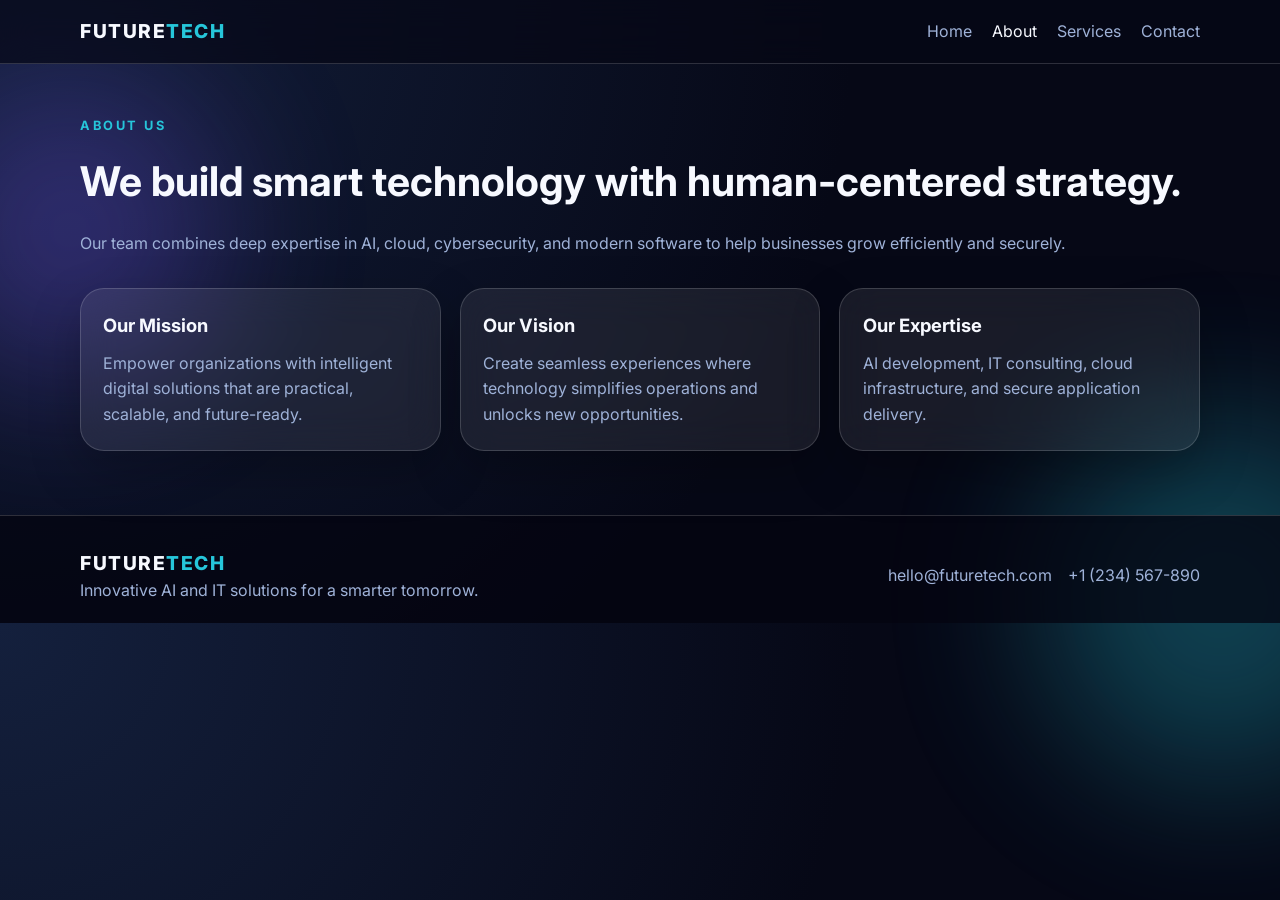
<file: IT/about.html>
<!DOCTYPE html>
<html lang="en">
  <head>
    <meta charset="UTF-8" />
    <meta name="viewport" content="width=device-width, initial-scale=1.0" />
    <title>About | FutureTech IT Solutions</title>
    <link rel="preconnect" href="https://fonts.googleapis.com" />
    <link rel="preconnect" href="https://fonts.gstatic.com" crossorigin />
    <link
      href="https://fonts.googleapis.com/css2?family=Inter:wght@300;400;500;600;700;800&display=swap"
      rel="stylesheet"
    />
    <link rel="stylesheet" href="styles.css" />
  </head>
  <body>
    <div class="background-glow glow-one"></div>
    <div class="background-glow glow-two"></div>

    <header class="header">
      <nav class="nav container">
        <a href="index.html" class="logo">Future<span>Tech</span></a>
        <button class="menu-toggle" aria-label="Toggle navigation">
          <span></span><span></span><span></span>
        </button>
        <div class="nav-links">
          <a href="index.html">Home</a>
          <a href="about.html" class="active">About</a>
          <a href="services.html">Services</a>
          <a href="contact.html">Contact</a>
        </div>
      </nav>
    </header>

    <main class="container" style="padding: 3rem 0 4rem;">
      <section class="reveal">
        <p class="eyebrow">About Us</p>
        <h1 style="font-size: clamp(2rem, 3.2vw, 2.8rem); margin-bottom: 1rem;">We build smart technology with human-centered strategy.</h1>
        <p class="hero-text">Our team combines deep expertise in AI, cloud, cybersecurity, and modern software to help businesses grow efficiently and securely.</p>
      </section>

      <section class="about-grid" style="margin-top: 2rem;">
        <div class="card reveal">
          <h3>Our Mission</h3>
          <p>Empower organizations with intelligent digital solutions that are practical, scalable, and future-ready.</p>
        </div>
        <div class="card reveal">
          <h3>Our Vision</h3>
          <p>Create seamless experiences where technology simplifies operations and unlocks new opportunities.</p>
        </div>
        <div class="card reveal">
          <h3>Our Expertise</h3>
          <p>AI development, IT consulting, cloud infrastructure, and secure application delivery.</p>
        </div>
      </section>
    </main>

    <footer class="footer">
      <div class="container footer-content">
        <div>
          <a href="index.html" class="logo">Future<span>Tech</span></a>
          <p>Innovative AI and IT solutions for a smarter tomorrow.</p>
        </div>
        <div class="contact-links">
          <a href="mailto:hello@futuretech.com">hello@futuretech.com</a>
          <a href="tel:+1234567890">+1 (234) 567-890</a>
        </div>
      </div>
    </footer>

    <script src="script.js"></script>
  </body>
</html>
</file>
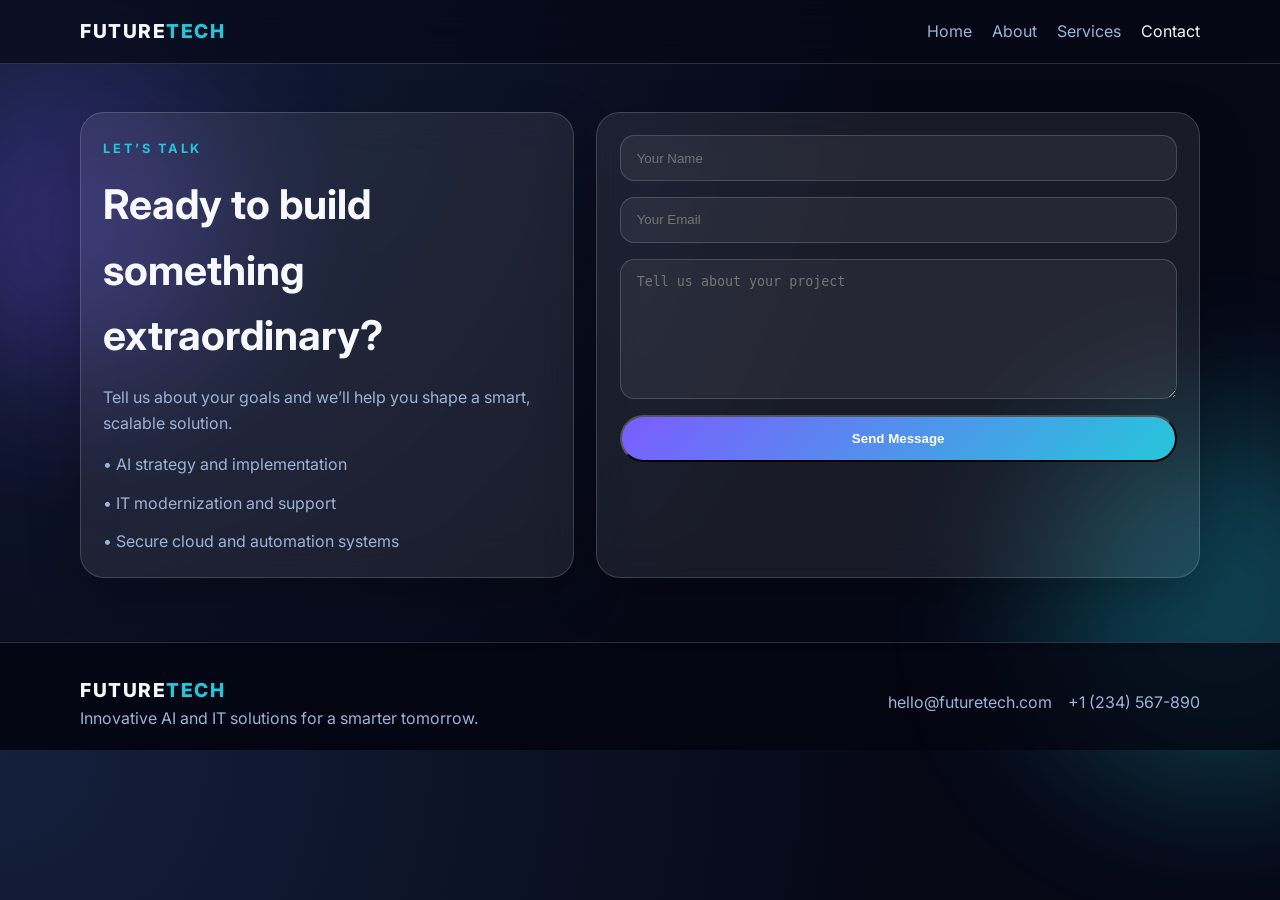
<file: IT/contact.html>
<!DOCTYPE html>
<html lang="en">
  <head>
    <meta charset="UTF-8" />
    <meta name="viewport" content="width=device-width, initial-scale=1.0" />
    <title>Contact | FutureTech IT Solutions</title>
    <link rel="preconnect" href="https://fonts.googleapis.com" />
    <link rel="preconnect" href="https://fonts.gstatic.com" crossorigin />
    <link
      href="https://fonts.googleapis.com/css2?family=Inter:wght@300;400;500;600;700;800&display=swap"
      rel="stylesheet"
    />
    <link rel="stylesheet" href="styles.css" />
  </head>
  <body>
    <div class="background-glow glow-one"></div>
    <div class="background-glow glow-two"></div>

    <header class="header">
      <nav class="nav container">
        <a href="index.html" class="logo">Future<span>Tech</span></a>
        <button class="menu-toggle" aria-label="Toggle navigation">
          <span></span><span></span><span></span>
        </button>
        <div class="nav-links">
          <a href="index.html">Home</a>
          <a href="about.html">About</a>
          <a href="services.html">Services</a>
          <a href="contact.html" class="active">Contact</a>
        </div>
      </nav>
    </header>

    <main class="container contact-page">
      <section class="contact-panel reveal">
        <p class="eyebrow">Let’s Talk</p>
        <h1 style="font-size: clamp(2rem, 3.2vw, 2.8rem); margin-bottom: 1rem;">Ready to build something extraordinary?</h1>
        <p class="hero-text">Tell us about your goals and we’ll help you shape a smart, scalable solution.</p>
        <ul class="list">
          <li>• AI strategy and implementation</li>
          <li>• IT modernization and support</li>
          <li>• Secure cloud and automation systems</li>
        </ul>
      </section>

      <section class="contact-panel reveal">
        <form id="contactForm">
          <input id="name" type="text" placeholder="Your Name" required />
          <input id="email" type="email" placeholder="Your Email" required />
          <textarea id="message" placeholder="Tell us about your project" required></textarea>
          <button class="btn btn-primary" type="submit">Send Message</button>
          <p id="formStatus" class="form-status"></p>
        </form>
      </section>
    </main>

    <footer class="footer">
      <div class="container footer-content">
        <div>
          <a href="index.html" class="logo">Future<span>Tech</span></a>
          <p>Innovative AI and IT solutions for a smarter tomorrow.</p>
        </div>
        <div class="contact-links">
          <a href="mailto:hello@futuretech.com">hello@futuretech.com</a>
          <a href="tel:+1234567890">+1 (234) 567-890</a>
        </div>
      </div>
    </footer>

    <script src="script.js"></script>
  </body>
</html>
</file>
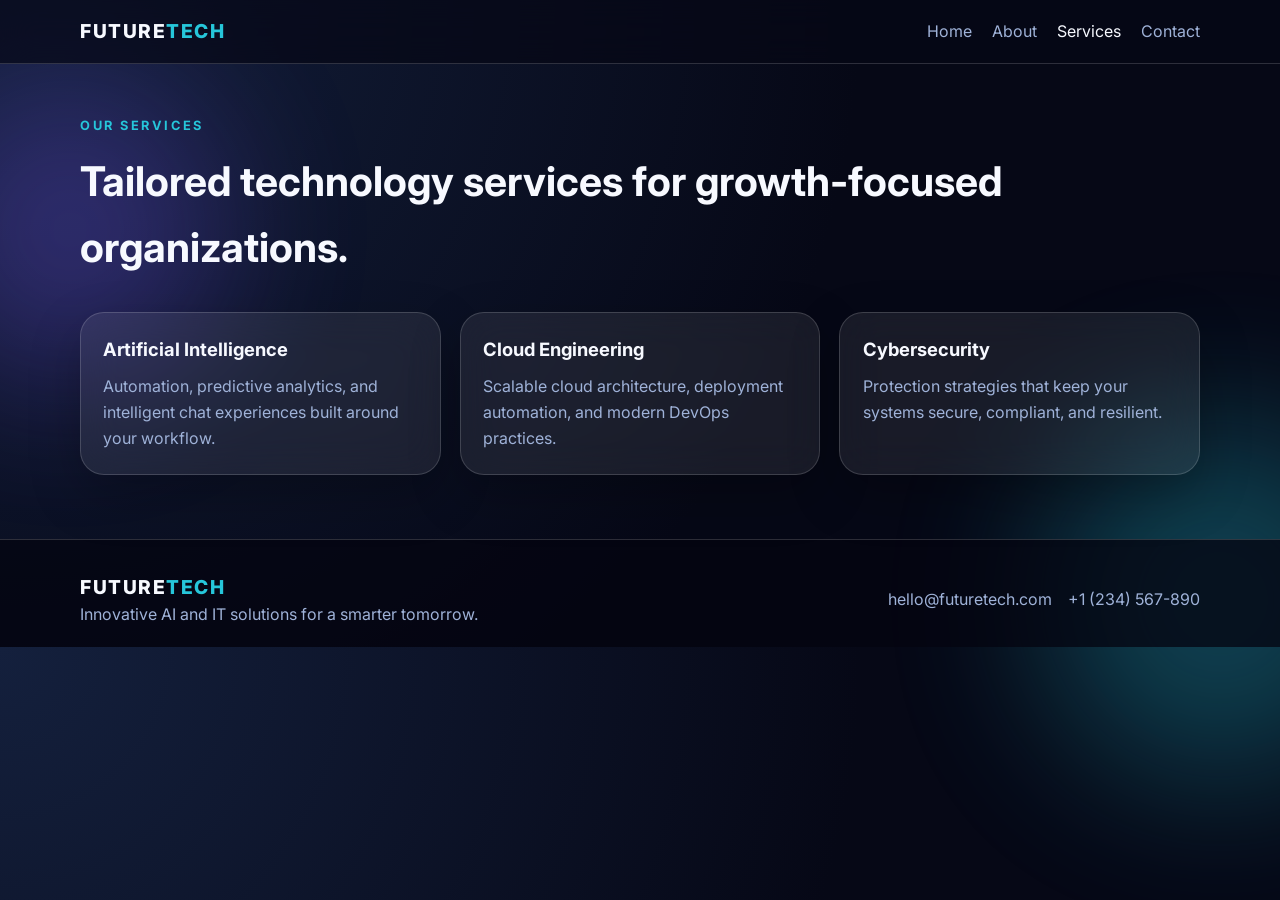
<file: IT/services.html>
<!DOCTYPE html>
<html lang="en">
  <head>
    <meta charset="UTF-8" />
    <meta name="viewport" content="width=device-width, initial-scale=1.0" />
    <title>Services | FutureTech IT Solutions</title>
    <link rel="preconnect" href="https://fonts.googleapis.com" />
    <link rel="preconnect" href="https://fonts.gstatic.com" crossorigin />
    <link
      href="https://fonts.googleapis.com/css2?family=Inter:wght@300;400;500;600;700;800&display=swap"
      rel="stylesheet"
    />
    <link rel="stylesheet" href="styles.css" />
  </head>
  <body>
    <div class="background-glow glow-one"></div>
    <div class="background-glow glow-two"></div>

    <header class="header">
      <nav class="nav container">
        <a href="index.html" class="logo">Future<span>Tech</span></a>
        <button class="menu-toggle" aria-label="Toggle navigation">
          <span></span><span></span><span></span>
        </button>
        <div class="nav-links">
          <a href="index.html">Home</a>
          <a href="about.html">About</a>
          <a href="services.html" class="active">Services</a>
          <a href="contact.html">Contact</a>
        </div>
      </nav>
    </header>

    <main class="container" style="padding: 3rem 0 4rem;">
      <section class="reveal">
        <p class="eyebrow">Our Services</p>
        <h1 style="font-size: clamp(2rem, 3.2vw, 2.8rem); margin-bottom: 1rem;">Tailored technology services for growth-focused organizations.</h1>
      </section>

      <section class="services-grid" style="margin-top: 2rem;">
        <div class="card reveal">
          <h3>Artificial Intelligence</h3>
          <p>Automation, predictive analytics, and intelligent chat experiences built around your workflow.</p>
        </div>
        <div class="card reveal">
          <h3>Cloud Engineering</h3>
          <p>Scalable cloud architecture, deployment automation, and modern DevOps practices.</p>
        </div>
        <div class="card reveal">
          <h3>Cybersecurity</h3>
          <p>Protection strategies that keep your systems secure, compliant, and resilient.</p>
        </div>
      </section>
    </main>

    <footer class="footer">
      <div class="container footer-content">
        <div>
          <a href="index.html" class="logo">Future<span>Tech</span></a>
          <p>Innovative AI and IT solutions for a smarter tomorrow.</p>
        </div>
        <div class="contact-links">
          <a href="mailto:hello@futuretech.com">hello@futuretech.com</a>
          <a href="tel:+1234567890">+1 (234) 567-890</a>
        </div>
      </div>
    </footer>

    <script src="script.js"></script>
  </body>
</html>
</file>
<file: IT/styles.css>
:root {
  --bg: #060816;
  --surface: rgba(255, 255, 255, 0.08);
  --surface-strong: rgba(255, 255, 255, 0.14);
  --text: #f7f9ff;
  --muted: #9fb2d8;
  --primary: #7c5cff;
  --secondary: #26c6da;
  --border: rgba(255, 255, 255, 0.16);
  --shadow: 0 20px 50px rgba(0, 0, 0, 0.25);
}

* {
  box-sizing: border-box;
  margin: 0;
  padding: 0;
}

html {
  scroll-behavior: smooth;
}

body {
  font-family: 'Inter', sans-serif;
  background: radial-gradient(circle at top left, #14203d, var(--bg) 60%);
  color: var(--text);
  line-height: 1.6;
  overflow-x: hidden;
}

img,
iframe {
  max-width: 100%;
  display: block;
}

a {
  color: inherit;
  text-decoration: none;
}

.container {
  width: min(1120px, calc(100% - 2rem));
  margin: 0 auto;
}

.background-glow {
  position: fixed;
  border-radius: 50%;
  filter: blur(80px);
  opacity: 0.3;
  pointer-events: none;
  z-index: -1;
  animation: float 10s ease-in-out infinite alternate;
}

.glow-one {
  width: 300px;
  height: 300px;
  left: -80px;
  top: 80px;
  background: var(--primary);
}

.glow-two {
  width: 360px;
  height: 360px;
  right: -120px;
  bottom: 120px;
  background: var(--secondary);
}

.header {
  position: sticky;
  top: 0;
  z-index: 20;
  backdrop-filter: blur(16px);
  background: rgba(6, 8, 22, 0.7);
  border-bottom: 1px solid var(--border);
}

.nav {
  display: flex;
  align-items: center;
  justify-content: space-between;
  padding: 1rem 0;
}

.logo {
  font-size: 1.2rem;
  font-weight: 800;
  letter-spacing: 0.08em;
  text-transform: uppercase;
}

.logo span {
  color: var(--secondary);
}

.nav-links {
  display: flex;
  gap: 1.25rem;
  color: var(--muted);
}

.nav-links a:hover,
.nav-links a.active {
  color: var(--text);
}

.menu-toggle {
  display: none;
  background: transparent;
  border: 0;
  cursor: pointer;
}

.menu-toggle span {
  display: block;
  width: 24px;
  height: 2px;
  background: var(--text);
  margin: 4px 0;
}

.hero {
  display: grid;
  grid-template-columns: 1.1fr 0.9fr;
  gap: 2rem;
  align-items: center;
  padding: 5rem 0 4rem;
}

.eyebrow {
  display: inline-block;
  margin-bottom: 0.8rem;
  letter-spacing: 0.2em;
  text-transform: uppercase;
  color: var(--secondary);
  font-size: 0.8rem;
  font-weight: 700;
}

.hero h1,
.section-heading h2,
.video-copy h2 {
  font-size: clamp(2rem, 3.5vw, 3.2rem);
  line-height: 1.1;
  margin-bottom: 1rem;
}

.hero-text,
.card p,
.video-copy p,
.footer p,
.contact-links a,
.list li {
  color: var(--muted);
}

.hero-actions {
  display: flex;
  gap: 1rem;
  flex-wrap: wrap;
  margin: 1.5rem 0 2rem;
}

.btn {
  display: inline-block;
  padding: 0.9rem 1.2rem;
  border-radius: 999px;
  font-weight: 600;
  transition: transform 0.25s ease, box-shadow 0.25s ease;
}

.btn:hover {
  transform: translateY(-3px);
  box-shadow: var(--shadow);
}

.btn-primary {
  background: linear-gradient(135deg, var(--primary), var(--secondary));
  color: white;
}

.btn-secondary {
  border: 1px solid var(--border);
  background: rgba(255, 255, 255, 0.06);
}

.stats {
  display: flex;
  gap: 1rem;
  flex-wrap: wrap;
}

.stats div {
  background: var(--surface);
  border: 1px solid var(--border);
  border-radius: 1rem;
  padding: 1rem 1.1rem;
  min-width: 120px;
}

.stats strong {
  display: block;
  font-size: 1.1rem;
}

.stats span {
  font-size: 0.9rem;
  color: var(--muted);
}

.hero-card,
.card,
.video-section,
.contact-panel {
  background: var(--surface);
  border: 1px solid var(--border);
  border-radius: 1.5rem;
  box-shadow: var(--shadow);
  backdrop-filter: blur(20px);
}

.hero-card {
  overflow: hidden;
  animation: float 6s ease-in-out infinite;
}

.hero-card img {
  width: 100%;
  height: 100%;
  min-height: 420px;
  object-fit: cover;
}

.card {
  padding: 1.4rem;
  transition: transform 0.25s ease, border-color 0.25s ease;
}

.card:hover {
  transform: translateY(-6px);
  border-color: rgba(38, 198, 218, 0.4);
}

.section {
  padding: 2rem 0 4rem;
}

.section-heading {
  margin-bottom: 1.6rem;
}

.about-grid,
.services-grid,
.portfolio-grid {
  display: grid;
  gap: 1.2rem;
}

.about-grid {
  grid-template-columns: repeat(3, minmax(0, 1fr));
}

.services-grid {
  grid-template-columns: repeat(3, minmax(0, 1fr));
}

.portfolio-grid {
  grid-template-columns: repeat(2, minmax(0, 1fr));
}

.card h3 {
  margin-bottom: 0.6rem;
  font-size: 1.15rem;
}

.portfolio-card {
  overflow: hidden;
  padding: 0;
}

.portfolio-card img {
  height: 220px;
  width: 100%;
  object-fit: cover;
}

.portfolio-content {
  padding: 1.2rem 1.4rem 1.4rem;
}

.video-section {
  display: grid;
  grid-template-columns: 0.9fr 1.1fr;
  gap: 1.4rem;
  padding: 1.4rem;
}

.video-frame {
  overflow: hidden;
  border-radius: 1rem;
  min-height: 320px;
}

.video-frame iframe {
  width: 100%;
  height: 100%;
  min-height: 320px;
  border: 0;
}

.contact-page {
  display: grid;
  grid-template-columns: 0.9fr 1.1fr;
  gap: 1.4rem;
  padding: 3rem 0 4rem;
}

.contact-panel {
  padding: 1.4rem;
}

form {
  display: grid;
  gap: 1rem;
}

input,
textarea {
  width: 100%;
  padding: 0.9rem 1rem;
  border: 1px solid var(--border);
  border-radius: 0.9rem;
  background: rgba(255, 255, 255, 0.06);
  color: var(--text);
  outline: none;
}

input:focus,
textarea:focus {
  border-color: var(--secondary);
}

textarea {
  min-height: 140px;
  resize: vertical;
}

.form-status {
  min-height: 1.4rem;
  color: var(--secondary);
  font-weight: 600;
}

.list {
  list-style: none;
  display: grid;
  gap: 0.8rem;
  margin-top: 1rem;
}

.footer {
  padding: 2rem 0 1.2rem;
  border-top: 1px solid var(--border);
  background: rgba(4, 5, 16, 0.75);
}

.footer-content,
.footer-bottom {
  display: flex;
  justify-content: space-between;
  gap: 1rem;
  align-items: center;
  flex-wrap: wrap;
}

.contact-links {
  display: flex;
  gap: 1rem;
  flex-wrap: wrap;
}

.reveal {
  opacity: 0;
  transform: translateY(20px);
  transition: opacity 0.65s ease, transform 0.65s ease;
}

.reveal.visible {
  opacity: 1;
  transform: translateY(0);
}

@keyframes float {
  from {
    transform: translateY(0px);
  }
  to {
    transform: translateY(-10px);
  }
}

@media (max-width: 860px) {
  .hero,
  .video-section,
  .contact-page,
  .about-grid,
  .services-grid,
  .portfolio-grid {
    grid-template-columns: 1fr;
  }

  .hero-card {
    order: -1;
  }
}

@media (max-width: 680px) {
  .menu-toggle {
    display: block;
  }

  .nav-links {
    position: absolute;
    right: 1rem;
    top: 3.5rem;
    flex-direction: column;
    background: rgba(6, 8, 22, 0.95);
    padding: 1rem;
    border: 1px solid var(--border);
    border-radius: 1rem;
    display: none;
  }

  .nav-links.open {
    display: flex;
  }

  .hero {
    padding-top: 3rem;
  }

  .hero-actions,
  .stats {
    flex-direction: column;
  }
}
</file>
